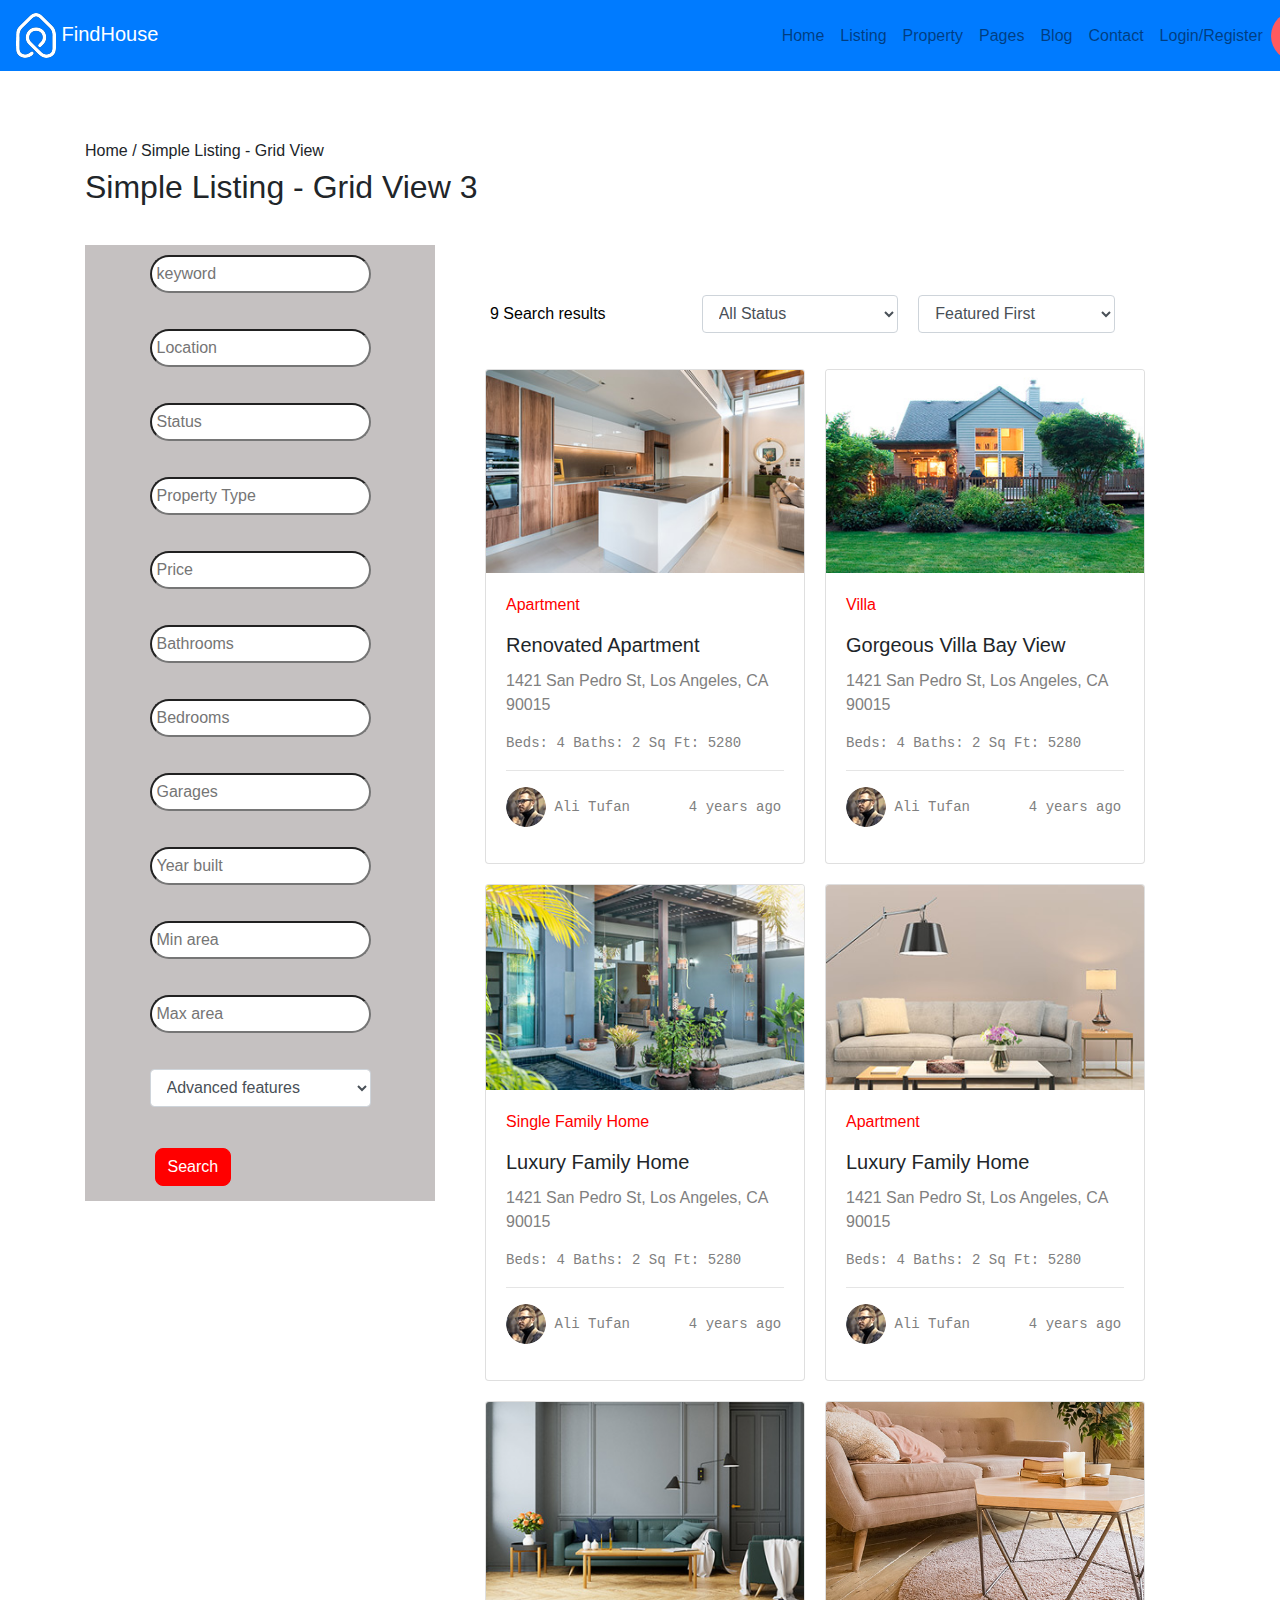
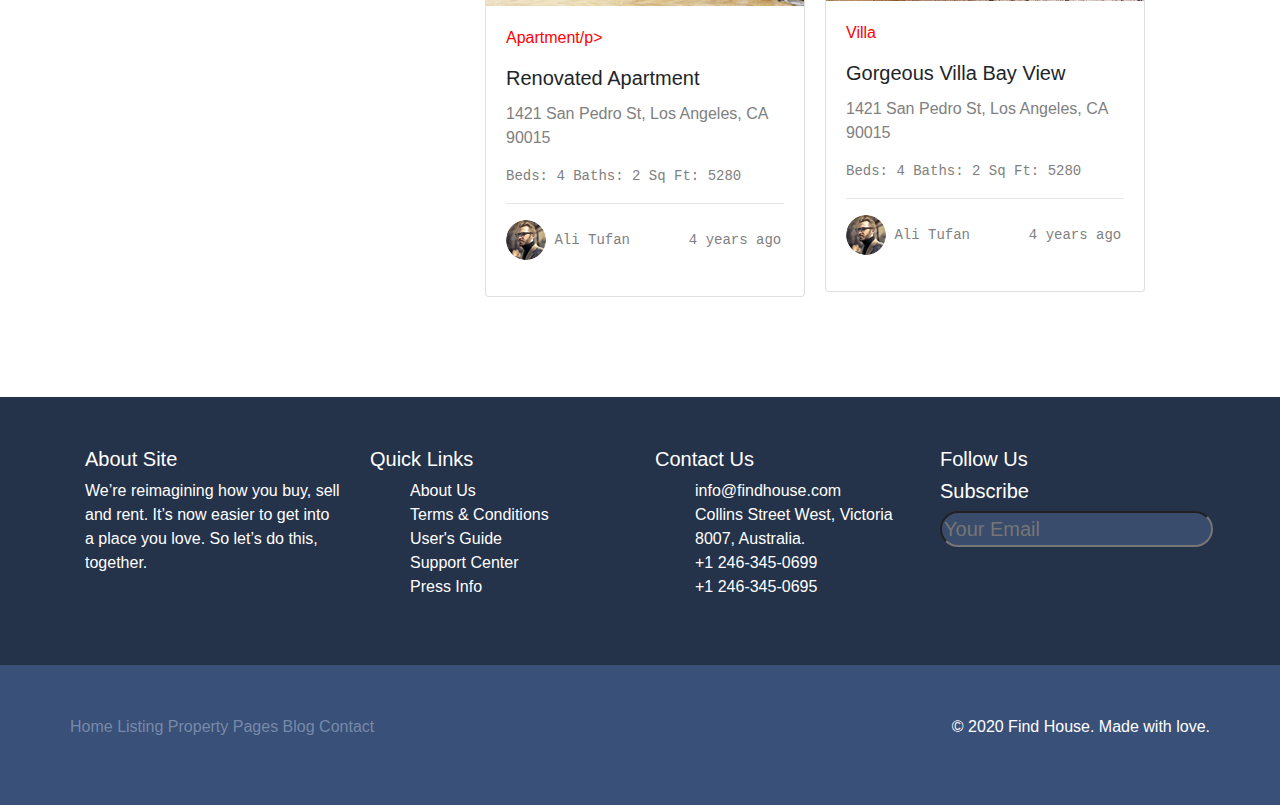
<file: index2.html>
<!DOCTYPE html>
<html lang="en">
  <head>
    <meta charset="UTF-8" />
    <meta name="viewport" content="width=device-width, initial-scale=1.0" />
    <title>Listing</title>
    <link
      rel="stylesheet"
      href="https://stackpath.bootstrapcdn.com/bootstrap/4.5.2/css/bootstrap.min.css"
      integrity="sha384-JcKb8q3iqJ61gNV9KGb8thSsNjpSL0n8PARn9HuZOnIxN0hoP+VmmDGMN5t9UJ0Z"
      crossorigin="anonymous"
    />
    <link
      rel="stylesheet"
      href="https://cdnjs.cloudflare.com/ajax/libs/font-awesome/5.15.0/css/all.min.css"
    />
    <!-- <link rel="stylesheet" href="CSS/style.css" /> -->
    <link rel="stylesheet" href="CSS3/owl.carousel.css" />
    <link rel="stylesheet" href="CSS3/owl.carousel.min.css" />
    <link rel="stylesheet" href="CSS3/owl.theme.css" />
    <link rel="stylesheet" href="CSS3/style.css" />
  </head>
  <body>
    <header>
      <nav class="navbar navbar-expand-lg navbar-light bg-primary">
        <a class="navbar-brand" href="#">
          <img src="Images/FindHouse.png" class="img-fluid" alt="" />
          <span>FindHouse</span>
        </a>
        <button
          class="navbar-toggler"
          type="button"
          data-toggle="collapse"
          data-target="#navbarSupportedContent"
          aria-controls="navbarSupportedContent"
          aria-expanded="false"
          aria-label="Toggle navigation"
        >
          <span class="navbar-toggler-icon"></span>
        </button>

        <div class="collapse navbar-collapse" id="navbarSupportedContent">
          <ul class="navbar-nav mr-auto">
            <li class="nav-item">
              <a class="nav-link" href="index.html">Home</a>
            </li>
            <li class="nav-item">
              <a class="nav-link" href="index2.html">Listing</a>
            </li>
            <li class="nav-item">
              <a class="nav-link" href="index3.html">Property</a>
            </li>
            <li class="nav-item">
              <a class="nav-link" href="index4.html">Pages</a>
            </li>
            <li class="nav-item">
              <a class="nav-link" href="#">Blog</a>
            </li>
            <li class="nav-item">
              <a class="nav-link" href="#">Contact</a>
            </li>
            <li class="nav-item">
              <a class="nav-link" href="#">Login/Register</a>
            </li>
          </ul>
          <a href="#" class="add-plus">
            <span class="flaticon-plus">+</span>
            <span class="create-listing">Create Listing</span>
          </a>
        </div>
      </nav>
    </header>

    <main>
      <div class="container">
        <div class="row listing-grid">
          <div class="listing col-md-12">
            <h6>Home / Simple Listing - Grid View</h6>
            <h2>Simple Listing - Grid View 3</h2>
          </div>

          <div class="first-div col-md-4">
            <form class="form-box">
              <div class="form-div mx-auto">
                <div class="form-group">
                  <input
                    type="text"
                    placeholder="keyword"
                    class="search-text"
                  />
                </div>
                <div class="form-group">
                  <input
                    type="text"
                    placeholder="Location"
                    class="search-text"
                  />
                </div>
                <div class="form-group">
                  <input type="text" placeholder="Status" class="search-text" />
                </div>
                <div class="form-group">
                  <input
                    type="text"
                    placeholder="Property Type"
                    class="search-text"
                  />
                </div>
                <div class="form-group">
                  <input type="text" placeholder="Price" class="search-text" />
                </div>
                <div class="form-group">
                  <input
                    type="text"
                    placeholder="Bathrooms"
                    class="search-text"
                  />
                </div>
                <div class="form-group">
                  <input
                    type="text"
                    placeholder="Bedrooms"
                    class="search-text"
                  />
                </div>
                <div class="form-group">
                  <input
                    type="text"
                    placeholder="Garages"
                    class="search-text"
                  />
                </div>
                <div class="form-group">
                  <input
                    type="text"
                    placeholder="Year built"
                    class="search-text"
                  />
                </div>
                <div class="form-group">
                  <input
                    type="text"
                    placeholder="Min area"
                    class="search-text"
                  />
                </div>
                <div class="form-group">
                  <input
                    type="text"
                    placeholder="Max area"
                    class="search-text"
                  />
                </div>
                <div class="form-group">
                  <select class="form-control" id="exampleFormControlSelect1">
                    <option>Advanced features</option>
                    <option>Air Conditioning</option>
                    <option>Barbeque</option>
                    <option>Gym</option>
                    <option>Microwave</option>
                    <option>TV Cable</option>
                    <option>Lawn</option>
                    <option>Refrigerator</option>
                    <option>Swimming Pool</option>
                    <option>WiFi</option>
                    <option>Sauna</option>
                    <option>Dryer</option>
                    <option>Washer</option>
                    <option>Laundry</option>
                    <option>Outdoor Shower</option>
                    <option>Window Coverings</option>
                  </select>
                </div>
                <button
                  type="button"
                  class="input-srch btn btn-search btn-primary"
                >
                  Search
                </button>
              </div>
            </form>
          </div>
          <div class="second-div col-md-8">
            <div class="row search-results col-md-12">
              <div class="all-status1 col-md-4">
                <p class="p-9">9 Search results</p>
              </div>
              <div class="row all-status2 col-md-8">
                <div class="col-md-6 form-group">
                  <select class="form-control" id="exampleFormControlSelect1">
                    <option>All Status</option>
                    <option>Recent</option>
                    <option>Old Review</option>
                  </select>
                </div>
                <div class="col-md-6 form-group">
                  <select class="form-control" id="exampleFormControlSelect1">
                    <option>Featured First</option>
                    <option>Featured 2nd</option>
                    <option>Featured 3rd</option>
                    <option>Featured 4th</option>
                    <option>Featured 5th</option>
                  </select>
                </div>
              </div>
              <div class="row boxes">
                <div class="col-md-6 card-box">
                  <div class="card card-listing">
                    <img
                      src="Images/listing-home-1.jpg"
                      class="card-img-top"
                      alt="..."
                    />
                    <div class="card-body">
                      <p class="listing-p">Apartment</p>
                      <h5 class="card-title">Renovated Apartment</h5>
                      <p class="card-text listing-city">
                        1421 San Pedro St, Los Angeles, CA 90015
                      </p>
                      <pre>Beds: 4 Baths: 2 Sq Ft: 5280</pre>
                      <hr />
                      <pre><img src="Images/ali-tufan.png" alt=""> Ali Tufan       4 years ago</pre>
                    </div>
                  </div>
                </div>
                <div class="col-md-6 card-box">
                  <div class="card card-listing">
                    <img
                      src="Images/listing-home-2.jpg"
                      class="card-img-top"
                      alt="..."
                    />
                    <div class="card-body">
                      <p class="listing-p">Villa</p>
                      <h5 class="card-title">Gorgeous Villa Bay View</h5>
                      <p class="card-text listing-city">
                        1421 San Pedro St, Los Angeles, CA 90015
                      </p>
                      <pre>Beds: 4 Baths: 2 Sq Ft: 5280</pre>
                      <hr />
                      <pre><img src="Images/ali-tufan.png" alt=""> Ali Tufan       4 years ago</pre>
                    </div>
                  </div>
                </div>
                <div class="col-md-6 card-box">
                  <div class="card card-listing">
                    <img
                      src="Images/listing-home-3.jpg"
                      class="card-img-top"
                      alt="..."
                    />
                    <div class="card-body">
                      <p class="listing-p">Single Family Home</p>
                      <h5 class="card-title">Luxury Family Home</h5>
                      <p class="card-text listing-city">
                        1421 San Pedro St, Los Angeles, CA 90015
                      </p>
                      <pre>Beds: 4 Baths: 2 Sq Ft: 5280</pre>
                      <hr />
                      <pre><img src="Images/ali-tufan.png" alt=""> Ali Tufan       4 years ago</pre>
                    </div>
                  </div>
                </div>
                <div class="col-md-6 card-box">
                  <div class="card card-listing">
                    <img
                      src="Images/listing-home-4.jpg"
                      class="card-img-top"
                      alt="..."
                    />
                    <div class="card-body">
                      <p class="listing-p">Apartment</p>
                      <h5 class="card-title">Luxury Family Home</h5>
                      <p class="card-text listing-city">
                        1421 San Pedro St, Los Angeles, CA 90015
                      </p>
                      <pre>Beds: 4 Baths: 2 Sq Ft: 5280</pre>
                      <hr />
                      <pre><img src="Images/ali-tufan.png" alt=""> Ali Tufan       4 years ago</pre>
                    </div>
                  </div>
                </div>
                <div class="col-md-6 card-box">
                  <div class="card card-listing">
                    <img
                      src="Images/listing-home-5.jpg"
                      class="card-img-top"
                      alt="..."
                    />
                    <div class="card-body">
                      <p class="listing-p">Apartment/p></p>
                      <h5 class="card-title">Renovated Apartment</h5>
                      <p class="card-text listing-city">
                        1421 San Pedro St, Los Angeles, CA 90015
                      </p>
                      <pre>Beds: 4 Baths: 2 Sq Ft: 5280</pre>
                      <hr />
                      <pre><img src="Images/ali-tufan.png" alt=""> Ali Tufan       4 years ago</pre>
                    </div>
                  </div>
                </div>
                <div class="col-md-6 card-box">
                  <div class="card card-listing">
                    <img
                      src="Images/listing-home-6.jpg"
                      class="card-img-top"
                      alt="..."
                    />
                    <div class="card-body">
                      <p class="listing-p">Villa</p>
                      <h5 class="card-title">Gorgeous Villa Bay View</h5>
                      <p class="card-text listing-city">
                        1421 San Pedro St, Los Angeles, CA 90015
                      </p>
                      <pre>Beds: 4 Baths: 2 Sq Ft: 5280</pre>
                      <hr />
                      <pre><img src="Images/ali-tufan.png" alt=""> Ali Tufan       4 years ago</pre>
                    </div>
                  </div>
                </div>
              </div>
            </div>
          </div>
        </div>
      </div>
    </main>

    <footer>
      <section class="footer-1">
        <div class="container">
          <div class="row footer-row">
            <div class="about-site col-md-3">
              <h5 class="footer-end">About Site</h5>
              <p class="footer-end">
                We’re reimagining how you buy, sell and rent. It’s now easier to
                get into a place you love. So let’s do this, together.
              </p>
            </div>
            <div class="quick-links col-md-3">
              <h5 class="footer-end">Quick Links</h5>
              <ul>
                <li class="footer-end">
                  <a href="" class="footer-end">About Us</a>
                </li>
                <li class="footer-end">
                  <a href="" class="footer-end">Terms & Conditions</a>
                </li>
                <li class="footer-end">
                  <a href="" class="footer-end">User's Guide</a>
                </li>
                <li class="footer-end">
                  <a href="" class="footer-end">Support Center</a>
                </li>
                <li class="footer-end">
                  <a href="" class="footer-end">Press Info</a>
                </li>
              </ul>
            </div>
            <div class="contact-us col-md-3">
              <h5 class="footer-end">Contact Us</h5>
              <ul>
                <li class="footer-end">
                  <a href="" class="footer-end">info@findhouse.com</a>
                </li>
                <li class="footer-end">
                  <a href="" class="footer-end"
                    >Collins Street West, Victoria</a
                  >
                </li>
                <li class="footer-end">
                  <a href="" class="footer-end">8007, Australia.</a>
                </li>
                <li class="footer-end">
                  <a href="" class="footer-end">+1 246-345-0699</a>
                </li>
                <li class="footer-end">
                  <a href="" class="footer-end">+1 246-345-0695</a>
                </li>
              </ul>
            </div>
            <div class="follow-sub col-md-3">
              <div class="follow-us">
                <h5 class="footer-end">Follow Us</h5>
              </div>
              <div class="subscribe">
                <h5 class="footer-end">Subscribe</h5>
                <input
                  type="text"
                  placeholder="Your Email"
                  class="your-email"
                />
              </div>
            </div>
          </div>
        </div>
      </section>
      <section class="made-with-love">
        <div class="container">
          <div class="row row-end">
            <div class="end">
              <a href="#" class="a-end">Home</a>
              <a href="#" class="a-end">Listing</a>
              <a href="#" class="a-end">Property</a>
              <a href="#" class="a-end">Pages</a>
              <a href="#" class="a-end">Blog</a>
              <a href="#" class="a-end">Contact</a>
            </div>
            <div class="end">
              <p class="p-end">© 2020 Find House. Made with love.</p>
            </div>
          </div>
        </div>
      </section>
    </footer>

    <!-- <script
      src="https://code.jquery.com/jquery-3.5.1.slim.min.js"
      integrity="sha384-DfXdz2htPH0lsSSs5nCTpuj/zy4C+OGpamoFVy38MVBnE+IbbVYUew+OrCXaRkfj"
      crossorigin="anonymous"
    ></script>
    <script
      src="https://cdn.jsdelivr.net/npm/popper.js@1.16.1/dist/umd/popper.min.js"
      integrity="sha384-9/reFTGAW83EW2RDu2S0VKaIzap3H66lZH81PoYlFhbGU+6BZp6G7niu735Sk7lN"
      crossorigin="anonymous"
    ></script>
    <script
      src="https://stackpath.bootstrapcdn.com/bootstrap/4.5.2/js/bootstrap.min.js"
      integrity="sha384-B4gt1jrGC7Jh4AgTPSdUtOBvfO8shuf57BaghqFfPlYxofvL8/KUEfYiJOMMV+rV"
      crossorigin="anonymous"
    ></script>
    <script src="js/owl.carousel.min.js"></script>
    <script src="JS/main.js"></script> -->
  </body>
</html>
</file>
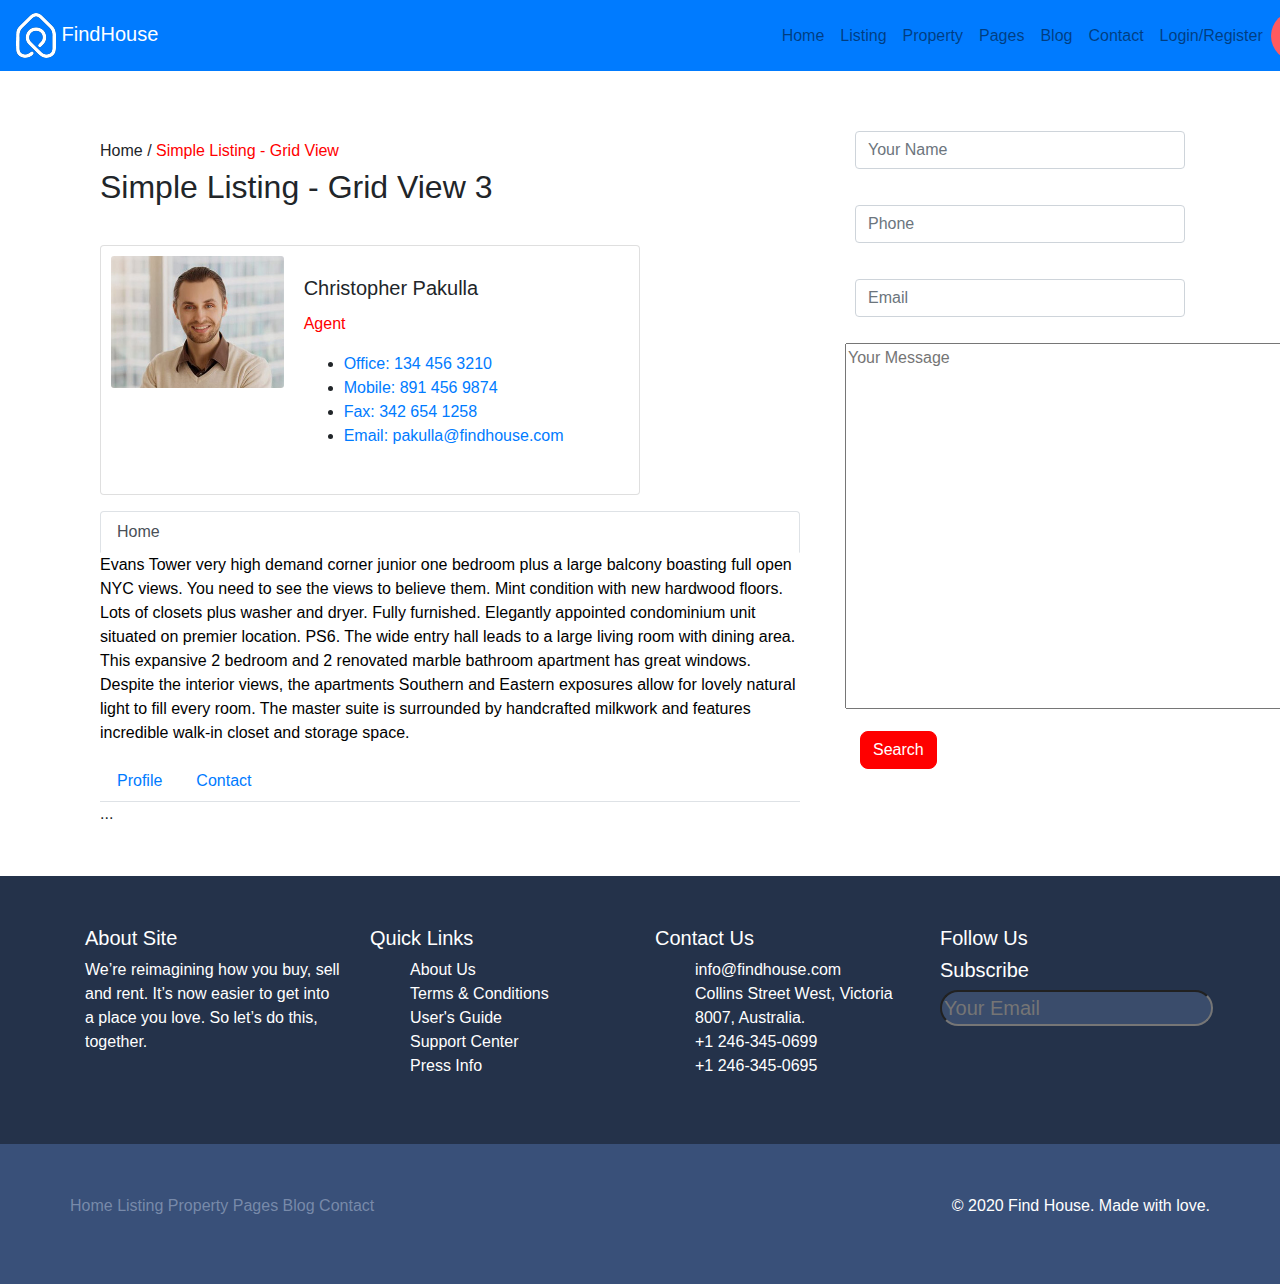
<file: index4.html>
<!DOCTYPE html>
<html lang="en">
  <head>
    <meta charset="UTF-8" />
    <meta name="viewport" content="width=device-width, initial-scale=1.0" />
    <title>Christopher Pakulla</title>
    <link
      rel="stylesheet"
      href="https://stackpath.bootstrapcdn.com/bootstrap/4.5.2/css/bootstrap.min.css"
      integrity="sha384-JcKb8q3iqJ61gNV9KGb8thSsNjpSL0n8PARn9HuZOnIxN0hoP+VmmDGMN5t9UJ0Z"
      crossorigin="anonymous"
    />
    <link
      rel="stylesheet"
      href="https://cdnjs.cloudflare.com/ajax/libs/font-awesome/5.15.0/css/all.min.css"
    />
    <!-- <link rel="stylesheet" href="CSS/style.css" /> -->
    <link rel="stylesheet" href="CSS3/owl.carousel.css" />
    <link rel="stylesheet" href="CSS3/owl.carousel.min.css" />
    <link rel="stylesheet" href="CSS3/owl.theme.css" />
    <link rel="stylesheet" href="CSS3/style.css" />
  </head>
  <body>
    <header>
      <nav class="navbar navbar-expand-lg navbar-light bg-primary">
        <a class="navbar-brand" href="#">
          <img src="Images/FindHouse.png" class="img-fluid" alt="" />
          <span>FindHouse</span>
        </a>
        <button
          class="navbar-toggler"
          type="button"
          data-toggle="collapse"
          data-target="#navbarSupportedContent"
          aria-controls="navbarSupportedContent"
          aria-expanded="false"
          aria-label="Toggle navigation"
        >
          <span class="navbar-toggler-icon"></span>
        </button>

        <div class="collapse navbar-collapse" id="navbarSupportedContent">
          <ul class="navbar-nav mr-auto">
            <li class="nav-item">
              <a class="nav-link" href="index.html">Home</a>
            </li>
            <li class="nav-item">
              <a class="nav-link" href="index2.html">Listing</a>
            </li>
            <li class="nav-item">
              <a class="nav-link" href="index3.html">Property</a>
            </li>
            <li class="nav-item">
              <a class="nav-link" href="index4.html">Pages</a>
            </li>
            <li class="nav-item">
              <a class="nav-link" href="#">Blog</a>
            </li>
            <li class="nav-item">
              <a class="nav-link" href="#">Contact</a>
            </li>
            <li class="nav-item">
              <a class="nav-link" href="#">Login/Register</a>
            </li>
          </ul>
          <a href="#" class="add-plus">
            <span class="flaticon-plus">+</span>
            <span class="create-listing">Create Listing</span>
          </a>
        </div>
      </nav>
    </header>

    <main>
      <div class="container">
        <div class="row listing-grid">
          <div class="col-md-8">
            <div class="listing col-md-12">
              <h6>
                Home /
                <span class="listing-pakulla">Simple Listing - Grid View</span>
              </h6>
              <h2>Simple Listing - Grid View 3</h2>
            </div>
            <div class="chris col-md-12">
              <div class="card mb-3" style="max-width: 540px">
                <div class="row no-gutters">
                  <div class="col-md-4">
                    <img src="Images/human1.jpg" class="card-img" alt="..." />
                  </div>
                  <div class="col-md-8">
                    <div class="card-body">
                      <h5 class="card-title">Christopher Pakulla</h5>
                      <p class="card-text listing-pakulla">Agent</p>
                      <ul>
                        <li><a href="#">Office: 134 456 3210</a></li>
                        <li><a href="#">Mobile: 891 456 9874</a></li>
                        <li><a href="#">Fax: 342 654 1258</a></li>
                        <li><a href="#">Email: pakulla@findhouse.com</a></li>
                      </ul>
                    </div>
                  </div>
                </div>
              </div>
            </div>
            <div class="pkl-pakulla col-md-12">
              <ul class="nav nav-tabs" id="myTab" role="tablist">
                <li class="nav-item" role="presentation">
                  <a
                    class="nav-link active"
                    id="home-tab"
                    data-toggle="tab"
                    href="#home"
                    role="tab"
                    aria-controls="home"
                    aria-selected="true"
                    >Home</a
                  >
                  <p class="blck-p">
                    Evans Tower very high demand corner junior one bedroom plus
                    a large balcony boasting full open NYC views. You need to
                    see the views to believe them. Mint condition with new
                    hardwood floors. Lots of closets plus washer and dryer.
                    Fully furnished. Elegantly appointed condominium unit
                    situated on premier location. PS6. The wide entry hall leads
                    to a large living room with dining area. This expansive 2
                    bedroom and 2 renovated marble bathroom apartment has great
                    windows. Despite the interior views, the apartments Southern
                    and Eastern exposures allow for lovely natural light to fill
                    every room. The master suite is surrounded by handcrafted
                    milkwork and features incredible walk-in closet and storage
                    space.
                  </p>
                </li>
                <li class="nav-item" role="presentation">
                  <a
                    class="nav-link"
                    id="profile-tab"
                    data-toggle="tab"
                    href="#profile"
                    role="tab"
                    aria-controls="profile"
                    aria-selected="false"
                    >Profile</a
                  >
                </li>
                <li class="nav-item" role="presentation">
                  <a
                    class="nav-link"
                    id="contact-tab"
                    data-toggle="tab"
                    href="#contact"
                    role="tab"
                    aria-controls="contact"
                    aria-selected="false"
                    >Contact</a
                  >
                </li>
              </ul>
              <div class="tab-content" id="myTabContent">
                <div
                  class="tab-pane fade show active"
                  id="home"
                  role="tabpanel"
                  aria-labelledby="home-tab"
                >
                  ...
                </div>
                <div
                  class="tab-pane fade"
                  id="profile"
                  role="tabpanel"
                  aria-labelledby="profile-tab"
                >
                  ...
                </div>
                <div
                  class="tab-pane fade"
                  id="contact"
                  role="tabpanel"
                  aria-labelledby="contact-tab"
                >
                  ...
                </div>
              </div>
            </div>
          </div>
          <div class="col-md-4">
            <form>
              <div class="form-group">
                <input
                  type="text"
                  class="form-control"
                  id="exampleInputEmail1"
                  aria-describedby="emailHelp"
                  placeholder="Your Name"
                />
              </div>
              <div class="form-group">
                <input
                  type="email"
                  class="form-control"
                  id="exampleInputEmail1"
                  aria-describedby="emailHelp"
                  placeholder="Phone"
                />
              </div>
              <div class="form-group">
                <input
                  type="text"
                  class="form-control"
                  id="exampleInputEmail1"
                  aria-describedby="emailHelp"
                  placeholder="Email"
                />
              </div>
              <textarea
                name="message"
                id="message"
                rows="15"
                cols="50"
                placeholder="Your Message"
              ></textarea>
              <button
                type="button"
                class="input-srch btn btn-search btn-primary"
              >
                Search
              </button>
            </form>
          </div>
        </div>
      </div>
    </main>

    <footer>
      <section class="footer-1">
        <div class="container">
          <div class="row footer-row">
            <div class="about-site col-md-3">
              <h5 class="footer-end">About Site</h5>
              <p class="footer-end">
                We’re reimagining how you buy, sell and rent. It’s now easier to
                get into a place you love. So let’s do this, together.
              </p>
            </div>
            <div class="quick-links col-md-3">
              <h5 class="footer-end">Quick Links</h5>
              <ul>
                <li class="footer-end">
                  <a href="" class="footer-end">About Us</a>
                </li>
                <li class="footer-end">
                  <a href="" class="footer-end">Terms & Conditions</a>
                </li>
                <li class="footer-end">
                  <a href="" class="footer-end">User's Guide</a>
                </li>
                <li class="footer-end">
                  <a href="" class="footer-end">Support Center</a>
                </li>
                <li class="footer-end">
                  <a href="" class="footer-end">Press Info</a>
                </li>
              </ul>
            </div>
            <div class="contact-us col-md-3">
              <h5 class="footer-end">Contact Us</h5>
              <ul>
                <li class="footer-end">
                  <a href="" class="footer-end">info@findhouse.com</a>
                </li>
                <li class="footer-end">
                  <a href="" class="footer-end"
                    >Collins Street West, Victoria</a
                  >
                </li>
                <li class="footer-end">
                  <a href="" class="footer-end">8007, Australia.</a>
                </li>
                <li class="footer-end">
                  <a href="" class="footer-end">+1 246-345-0699</a>
                </li>
                <li class="footer-end">
                  <a href="" class="footer-end">+1 246-345-0695</a>
                </li>
              </ul>
            </div>
            <div class="follow-sub col-md-3">
              <div class="follow-us">
                <h5 class="footer-end">Follow Us</h5>
              </div>
              <div class="subscribe">
                <h5 class="footer-end">Subscribe</h5>
                <input
                  type="text"
                  placeholder="Your Email"
                  class="your-email"
                />
              </div>
            </div>
          </div>
        </div>
      </section>
      <section class="made-with-love">
        <div class="container">
          <div class="row row-end">
            <div class="end">
              <a href="#" class="a-end">Home</a>
              <a href="#" class="a-end">Listing</a>
              <a href="#" class="a-end">Property</a>
              <a href="#" class="a-end">Pages</a>
              <a href="#" class="a-end">Blog</a>
              <a href="#" class="a-end">Contact</a>
            </div>
            <div class="end">
              <p class="p-end">© 2020 Find House. Made with love.</p>
            </div>
          </div>
        </div>
      </section>
    </footer>

    <!-- <script
      src="https://code.jquery.com/jquery-3.5.1.slim.min.js"
      integrity="sha384-DfXdz2htPH0lsSSs5nCTpuj/zy4C+OGpamoFVy38MVBnE+IbbVYUew+OrCXaRkfj"
      crossorigin="anonymous"
    ></script>
    <script
      src="https://cdn.jsdelivr.net/npm/popper.js@1.16.1/dist/umd/popper.min.js"
      integrity="sha384-9/reFTGAW83EW2RDu2S0VKaIzap3H66lZH81PoYlFhbGU+6BZp6G7niu735Sk7lN"
      crossorigin="anonymous"
    ></script>
    <script
      src="https://stackpath.bootstrapcdn.com/bootstrap/4.5.2/js/bootstrap.min.js"
      integrity="sha384-B4gt1jrGC7Jh4AgTPSdUtOBvfO8shuf57BaghqFfPlYxofvL8/KUEfYiJOMMV+rV"
      crossorigin="anonymous"
    ></script>
    <script src="js/owl.carousel.min.js"></script>
    <script src="JS/main.js"></script> -->
  </body>
</html>
</file>
<file: CSS3/style.css>
a.add-plus {
  font-family: "Nunito";
  color: brown;
  line-height: 1.2;
  top: -20px;
  text-decoration: none;
  display: block;
  /* position: relative; */
  margin: 0;
  border: 0px;
  box-sizing: border-box;
  background-color: #ff5a5f;
  text-align: center;
  height: 50px;
  width: 200px;
  padding: 15px;
  border-radius: 25px;
}

.flaticon-plus {
  font-size: 20px;
  color: white;
}

.create-listing {
  font-size: 20px;
  color: white;
}

.navbar-brand span {
  color: white;
}

.navbar-collapse {
  display: flex;
}
ul.navbar-nav {
  justify-content: flex-end;
  margin-left: 55% !important;
}

.home-page {
  background-image: url(background-img.jpg);
  height: 900px;
  background-repeat: no-repeat;
}

.nav-link:hover {
  color: white;
}
/* .home-page:before {
  content: "";
  background-color: rgb(29, 41, 62);
  opacity: 0.6;
  position: absolute;
  bottom: 0;
  left: 0;
  right: 0;
  top: 0;
  width: 100%;
} */

.find h2, p {
  color: white;
}

.find {
  box-sizing: border-box;
  padding-top: 400px;
  padding-left: 700px;
}

.btn-search {
  background-color: red;
  color: white;
  border-color: red;
}

.btn-search:hover {
  background-color: white;
  color: red;
  border-color: red;
}

.nav-search {
  background-color: rgba(255,255,255, .15);
  border-radius: 8px;
  content: "";
  position: absolute;
  box-sizing: border-box;
  justify-content: center;
  border-radius: 10px;
}



a.advanced {
  background-color: white;
  color: black;
  text-align: center;
}

.input-srch {
  box-sizing: border-box;
  margin: 15px;
  border-radius: 8px;
}


.apartment {
  color: red;
}

.featured-properties {
  justify-content: center;
}

p.handpicked {
  color: gray;
}

pre {
  color: grey;
}

p.city {
  color: gray;
}

.img-city {
  box-sizing: border-box;
  padding: 10px;
}


.these-cities {
  box-sizing: border-box;
  padding-top: 60px;
  padding-bottom: 40px;
}

p.city-p {
  color: black;
}

.fas {
  font-size: 60px;
  background-color: pink;
  color: red;
  text-align: center;
  box-sizing: border-box;
  padding: 50px;
  border-radius: 50%;
}

.fas:hover {
  color: white;
  background-color: red;
}



.choose {
  box-sizing: border-box;
  padding-top: 60px;
  padding-bottom: 40px;
}

.card-deck {
  box-sizing: border-box;
  padding-top: 20px;
}


.testimonials {
  background-image: url(bg-img.jpg);
  height: 700px;
  box-sizing: border-box;
  padding: 40px;
}


.img-silva {
  box-sizing: border-box;
  padding: 80px;
}


.articles-tips {
  box-sizing: border-box;
  padding-top: 60px;
  padding-bottom: 40px;
}

.card-business {
  color: red;
}

.city-business {
  color: black;
  font-size: 20px;
}

.business-img {
  box-sizing: border-box;
  padding: 10px;
}

.articles-tips {
  background-color: #c7bbbb;
}

.partners {
  box-sizing: border-box;
  padding-top: 60px;
  padding-bottom: 40px;
}

.logos {
  box-sizing: border-box;
  padding-top: 30px;
}

.logos-abc {
  display: flex;
  justify-content: space-between;
}

.become {
  box-sizing: border-box;
  padding-top: 70px;
  padding-bottom: 50px;
  background-color: red;
  height: 200px;
}

.become-agent {
  display: flex;
  justify-content: space-between;
}

.btn-register {
  box-sizing: border-box;
  padding: 20px;
  background-color: rgb(187, 70, 70);
  color: white;
  border-color:  rgb(187, 70, 70);
}

.btn-register:hover {
  background-color: green;
  border-color: green;
}


.footer-1 {
  background-color: #24324a;
}


.footer-row {
  box-sizing: border-box;
  padding-top: 50px;
  padding-bottom: 50px;
}

.footer-end {
  color: white;
}

li.footer-end {
  list-style-type: none;
}


.register-p {
  font-size: 20px;
  font-weight: 15px;
}


.your-email {
  background-color: #3a4c6b;
  font-size: 20px;
  border-radius: 25px;
}



.made-with-love {
  box-sizing: border-box;
  padding-top: 50px;
  padding-bottom: 50px;
  background-color: #395079;
}

.a-end {
  color: #8193b1e0;
}

.a-end:hover {
  color: white;
}

.row-end {
  display: flex;
  justify-content: space-between;
}

.btn-buy-rent {
  display: flex;
  justify-content: center;
}

.btn-buy-rent-2 {
  background-color: white;
  border: 25px;
}

.btn-buy-rent-2:hover {
  color: red;
}


/* Bu sətrdən artıq Listing başlayır. */

.search-text {
  border-radius: 25px;
  box-sizing: border-box;
  padding: 5px;
}

.form-group {
  box-sizing: border-box;
  padding: 10px;
}

.form-box {
  background-color: rgb(197, 193, 193);
}

.listing-grid {
  box-sizing: border-box;
  padding-top: 50px;
  padding-bottom: 50px;
}

.listing {
  box-sizing: border-box;
  padding-top: 20px;
  padding-bottom: 30px;
}

.second-div {
  box-sizing: border-box;
  padding: 40px;
}

.card {
  box-sizing: border-box;
  padding: 10px;
}

.card-box {
  box-sizing: border-box;
  padding: 10px;
}
.form-box {
  display: flex;
}

.p-9 {
  color: black;
}

.all-status1 {
  /* display: inline-block; */
  box-sizing: border-box;
  padding: 0px;
}

.all-status2 {
  /* display: inline-block; */
  box-sizing: border-box;
  padding: 0px;
}


.card-listing {
  padding: 0px;
}

.listing-p {
  color: red;
}

.listing-city {
  color: grey;
}

.all-status1 {
  display: flex;
  align-items: center;
}


/* All Agents hissesi */

.simple-listing {
  color: red;
}

/* Christopher Pakulla - index4 */

.listing-pakulla {
  color: red;
}


.blck-p {
  color: black;
}
</file>
